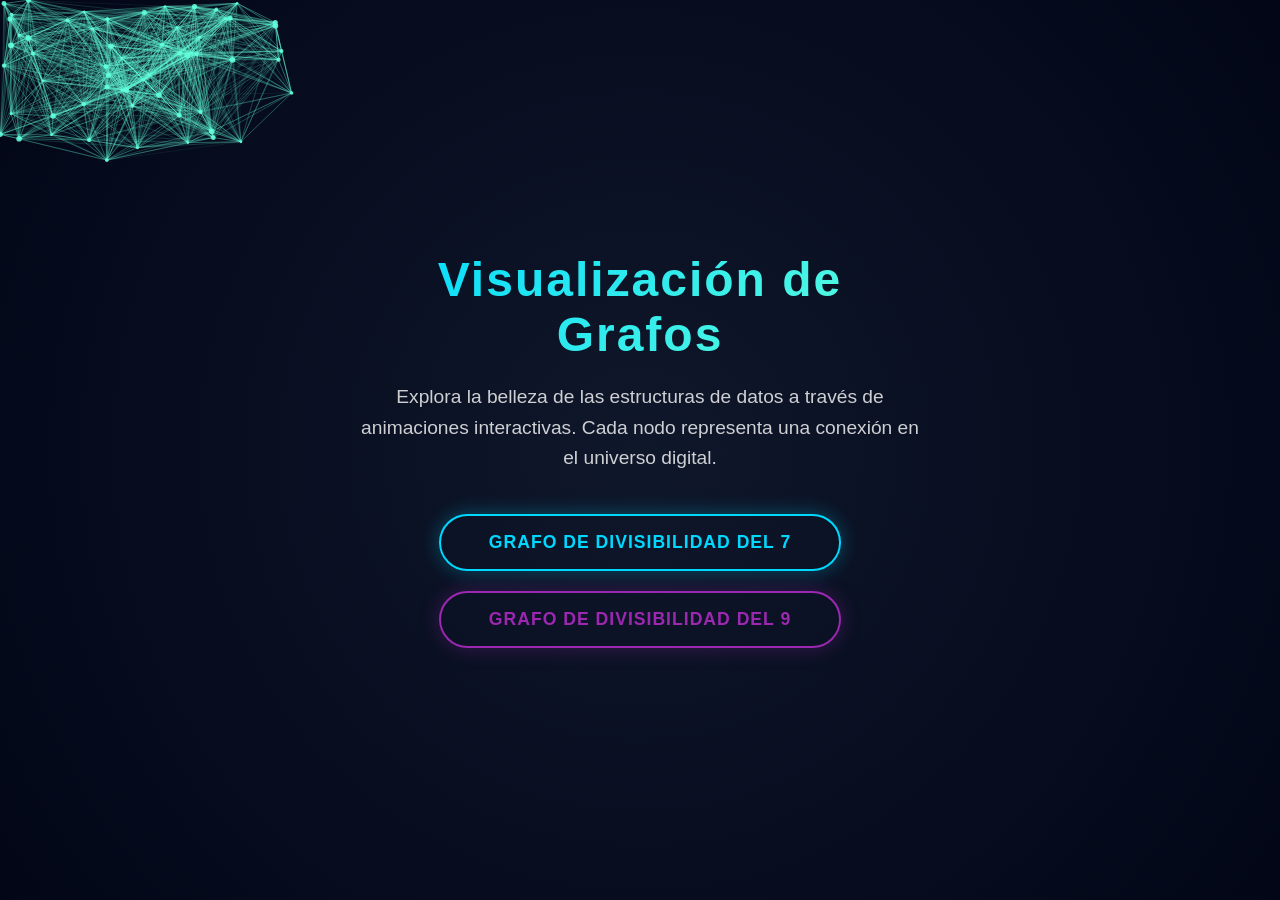
<file: index.html>
<!DOCTYPE html>
<html lang="es">
<head>
    <meta charset="UTF-8">
    <meta name="viewport" content="width=device-width, initial-scale=1.0">
    <title>Animaciones Focus - Grafos</title>
    <link rel="stylesheet" href="assets/css/styles.css">
</head>
<body>
    <div class="home-container">
        <canvas id="bg-canvas" class="particles-bg"></canvas>
        
        <div class="home-content">
            <h1>Visualización de Grafos</h1>
            <p>Explora la belleza de las estructuras de datos a través de animaciones interactivas. Cada nodo representa una conexión en el universo digital.</p>
            <div class="button-group">
                <a href="pages/graph-1.html" class="btn">
                    <span>Grafo de Divisibilidad del 7</span>
                </a>
                <a href="pages/graph-2.html" class="btn btn-secondary">
                    <span>Grafo de Divisibilidad del 9</span>
                </a>
            </div>
        </div>
    </div>

    <script src="assets/js/graph.js"></script>
    <script>
        // Inicializar el grafo de fondo con menos partículas
        const bgGraph = new ParticleGraph('bg-canvas', 60);
    </script>
</body>
</html>
</file>
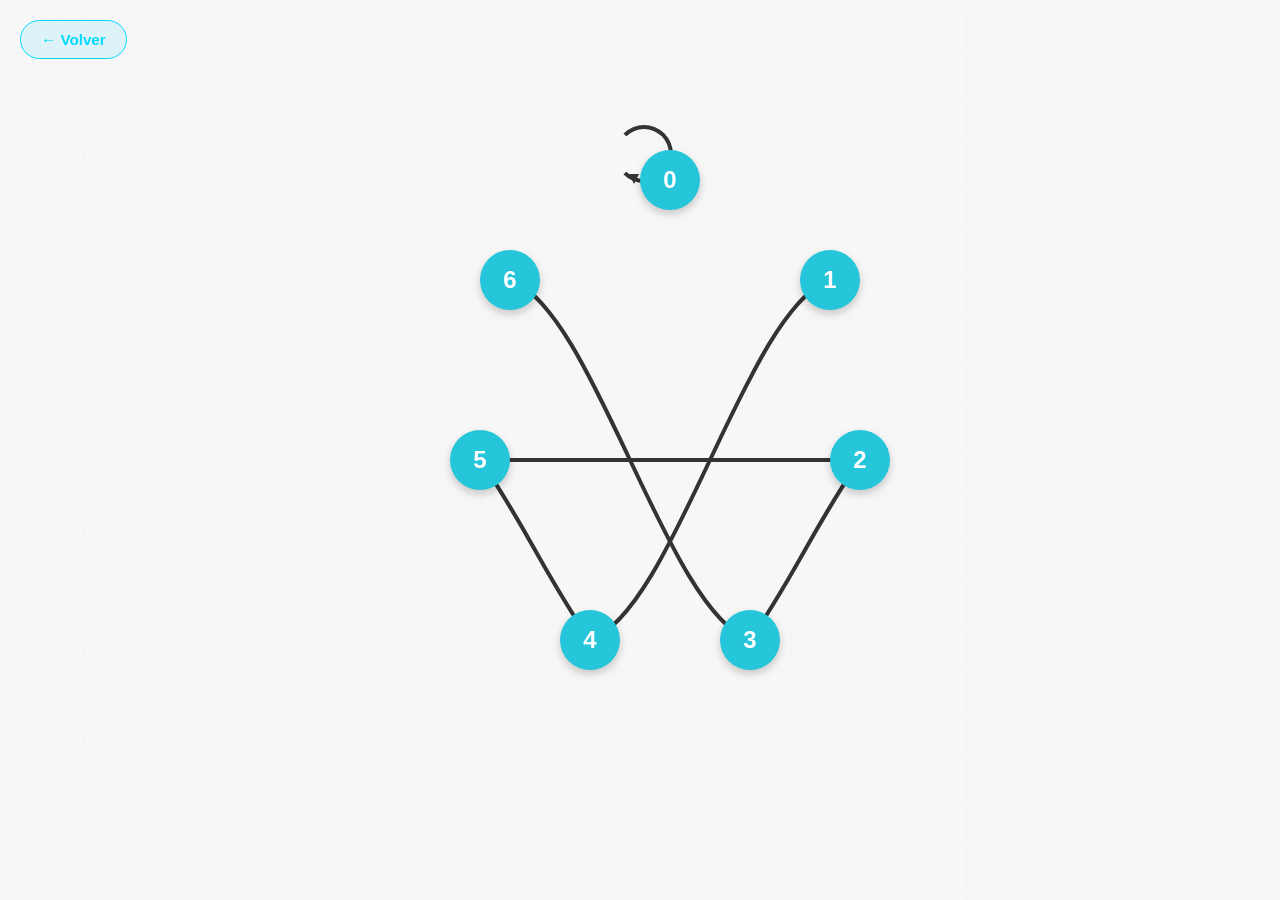
<file: pages/graph-1.html>
<!DOCTYPE html>
<html lang="es">
<head>
    <meta charset="UTF-8">
    <meta name="viewport" content="width=device-width, initial-scale=1.0">
    <title>Grafo de divisibilidad del 7</title>
    <link rel="stylesheet" href="graph-1.css">
</head>
<body>

<a href="../index.html" class="nav-btn">← Volver</a>

<div class="camera-view">
  <div class="dynamic-grid"></div>
  <div class="grid-overlay"></div>

  <div class="graph-container">
    <div class="edge-container"></div>

    <div id="node-0" class="node"><span class="node-label">0</span></div>
    <div id="node-1" class="node"><span class="node-label">1</span></div>
    <div id="node-2" class="node"><span class="node-label">2</span></div>
    <div id="node-3" class="node"><span class="node-label">3</span></div>
    <div id="node-4" class="node"><span class="node-label">4</span></div>
    <div id="node-5" class="node"><span class="node-label">5</span></div>
    <div id="node-6" class="node"><span class="node-label">6</span></div>
  </div>
</div>

<script src="../assets/js/graph.js"></script>
<script src="graph-1.js"></script>
</body>
</html>
</file>
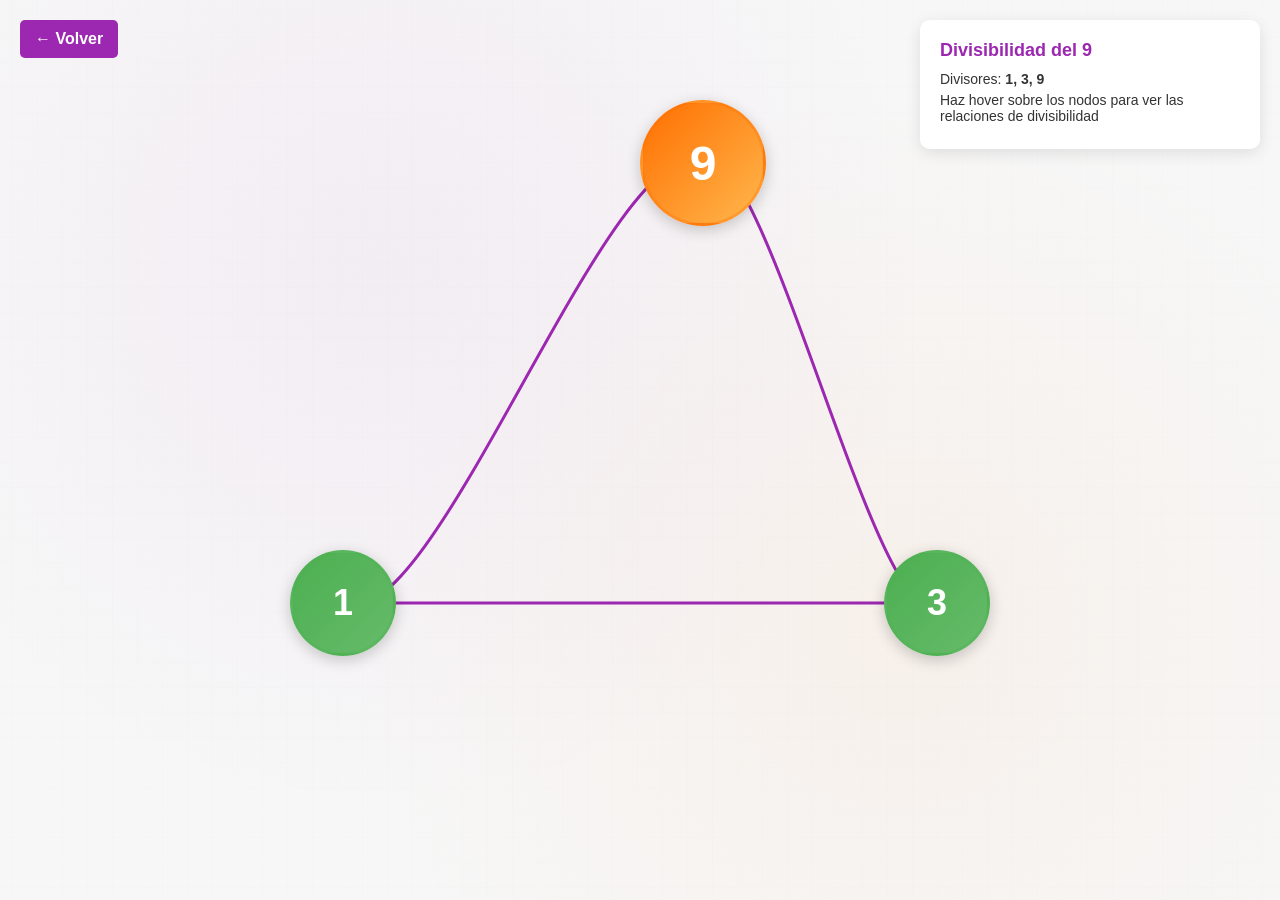
<file: pages/graph-2.html>
<!DOCTYPE html>
<html lang="es">
<head>
    <meta charset="UTF-8">
    <meta name="viewport" content="width=device-width, initial-scale=1.0">
    <title>Grafo de divisibilidad del 9</title>
    <link rel="stylesheet" href="graph-2.css">
</head>
<body>

<a href="../index.html" class="nav-btn">← Volver</a>

<div class="info-panel">
    <h2>Divisibilidad del 9</h2>
    <p>Divisores: <strong>1, 3, 9</strong></p>
    <p>Haz hover sobre los nodos para ver las relaciones de divisibilidad</p>
</div>

<div class="camera-view">
  <div class="dynamic-grid"></div>
  <div class="grid-overlay"></div>

  <div class="graph-container">
    <div class="edge-container"></div>

    <!-- Nodos del grafo de divisibilidad del 9 -->
    <div id="node-1" class="node node-divisor" data-value="1">
      <span class="node-label">1</span>
      <div class="node-info">Divisor universal</div>
    </div>
    
    <div id="node-3" class="node node-divisor" data-value="3">
      <span class="node-label">3</span>
      <div class="node-info">Divisor del 9</div>
    </div>
    
    <div id="node-9" class="node node-dividend" data-value="9">
      <span class="node-label">9</span>
      <div class="node-info">Número base</div>
    </div>

    <!-- Relaciones de divisibilidad -->
    <div class="relation-label" id="rel-1-3" style="opacity: 0;">1 | 3</div>
    <div class="relation-label" id="rel-1-9" style="opacity: 0;">1 | 9</div>
    <div class="relation-label" id="rel-3-9" style="opacity: 0;">3 | 9</div>
  </div>
</div>

<script src="https://cdnjs.cloudflare.com/ajax/libs/gsap/3.12.2/gsap.min.js"></script>
<script src="../assets/js/graph.js"></script>
<script src="graph-2.js"></script>
</body>
</html>
</file>
<file: assets/css/styles.css>
:root {
    --bg-color: #0a0a12;
    --node-color: #64ffda;
    --text-color: #ffffff;
    --accent-color: #00d9ff;
    --danger-color: #ff006e;
    --success-color: #00ff88;
}

* {
    margin: 0;
    padding: 0;
    box-sizing: border-box;
}

body {
    font-family: 'Segoe UI', Tahoma, Geneva, Verdana, sans-serif;
    background: linear-gradient(135deg, #0f172a 0%, #020617 100%);
    color: var(--text-color);
    min-height: 100vh;
}

/* Página de Inicio */
.home-container {
    display: flex;
    flex-direction: column;
    justify-content: center;
    align-items: center;
    min-height: 100vh;
    text-align: center;
    background: radial-gradient(circle at center, #0f172a, #020617);
    position: relative;
    overflow: hidden;
}

.home-content {
    z-index: 10;
    max-width: 600px;
    padding: 40px 20px;
    animation: fadeInUp 1s ease-out;
}

.home-content h1 {
    font-size: 3rem;
    font-weight: 700;
    letter-spacing: 2px;
    margin-bottom: 20px;
    background: linear-gradient(135deg, var(--accent-color), var(--node-color));
    -webkit-background-clip: text;
    -webkit-text-fill-color: transparent;
    background-clip: text;
}

.home-content p {
    font-size: 1.2rem;
    font-weight: 300;
    margin-bottom: 40px;
    color: rgba(255, 255, 255, 0.8);
    line-height: 1.6;
}

/* Botón Bonito */
.btn {
    display: inline-block;
    padding: 16px 48px;
    font-size: 1.1rem;
    font-weight: 600;
    text-decoration: none;
    border: 2px solid var(--accent-color);
    border-radius: 50px;
    background: transparent;
    color: var(--accent-color);
    cursor: pointer;
    transition: all 0.3s ease;
    position: relative;
    overflow: hidden;
    text-transform: uppercase;
    letter-spacing: 1px;
    box-shadow: 0 0 20px rgba(0, 217, 255, 0.3);
}

.btn::before {
    content: '';
    position: absolute;
    top: 50%;
    left: 50%;
    width: 0;
    height: 0;
    border-radius: 50%;
    background: rgba(0, 217, 255, 0.2);
    transform: translate(-50%, -50%);
    transition: width 0.6s, height 0.6s;
}

.btn:hover {
    background: var(--accent-color);
    color: #0f172a;
    box-shadow: 0 0 40px rgba(0, 217, 255, 0.6);
    transform: translateY(-3px);
}

.btn:hover::before {
    width: 300px;
    height: 300px;
}

.btn span {
    position: relative;
    z-index: 1;
}

.button-group {
    display: flex;
    gap: 20px;
    justify-content: center;
    flex-wrap: wrap;
}

.btn-secondary {
    border-color: #9c27b0;
    color: #9c27b0;
    box-shadow: 0 0 20px rgba(156, 39, 176, 0.3);
}

.btn-secondary::before {
    background: rgba(156, 39, 176, 0.2);
}

.btn-secondary:hover {
    background: #9c27b0;
    box-shadow: 0 0 40px rgba(156, 39, 176, 0.6);
}

/* Fondo animado de partículas */
.particles-bg {
    position: absolute;
    top: 0;
    left: 0;
    width: 100%;
    height: 100%;
    z-index: 1;
}

canvas {
    display: block;
    background: transparent;
}

/* Animaciones */
@keyframes fadeInUp {
    from {
        opacity: 0;
        transform: translateY(30px);
    }
    to {
        opacity: 1;
        transform: translateY(0);
    }
}

@keyframes fadeIn {
    from {
        opacity: 0;
        transform: translateY(15px);
    }
    to {
        opacity: 1;
        transform: translateY(0);
    }
}

/* Página de Grafo */
.grafo-container {
    width: 100%;
    height: 100vh;
    margin: 0;
    overflow: hidden;
    background: radial-gradient(circle at center, #0f172a, #020617);
}

.overlay {
    position: absolute;
    bottom: 10%;
    left: 50%;
    transform: translateX(-50%);
    text-align: center;
    width: 80%;
    pointer-events: none;
    z-index: 10;
}

.overlay h1 {
    color: var(--text-color);
    font-size: 1.6rem;
    font-weight: 300;
    letter-spacing: 1.5px;
    opacity: 0;
    animation: fadeIn 1.5s ease-out forwards;
}

.highlight {
    color: var(--node-color);
    font-weight: 600;
}

/* Botón de navegación */
.nav-btn {
    position: absolute;
    top: 20px;
    left: 20px;
    padding: 10px 20px;
    background: rgba(0, 217, 255, 0.1);
    border: 1px solid var(--accent-color);
    color: var(--accent-color);
    border-radius: 25px;
    cursor: pointer;
    text-decoration: none;
    font-weight: 600;
    transition: all 0.3s ease;
    z-index: 100;
    font-size: 0.95rem;
}

.nav-btn:hover {
    background: var(--accent-color);
    color: #0f172a;
    box-shadow: 0 0 20px rgba(0, 217, 255, 0.5);
}

@media (max-width: 768px) {
    .home-content h1 {
        font-size: 2rem;
    }

    .home-content p {
        font-size: 1rem;
    }

    .btn {
        padding: 12px 36px;
        font-size: 0.95rem;
    }

    .overlay h1 {
        font-size: 1.2rem;
    }
}
</file>
<file: pages/graph-1.css>
:root {
  --primary-color: #26c6da;
  --text-color: #ffffff;
  --background-color: #f7f7f7;
  --grid-color: #e0e0e0;
  --arrow-color: #333333;
  --dot-color: #888888; /* Color de los puntos que recorren las líneas */
}

body {
  margin: 0;
  padding: 0;
  overflow: hidden;
  background-color: var(--background-color);
  display: flex;
  justify-content: center;
  align-items: center;
  height: 100vh;
}

/* El Contenedor de la Cámara */
.camera-view {
  position: relative;
  width: 100vw;
  height: 100vh;
  overflow: hidden;
  perspective: 1500px; /* Crea profundidad para efectos de paralaje si se desea */
}

/* Contenedor del Grafo Completo (para aplicar zoom y paneo global) */
.graph-container {
  position: absolute;
  top: 50%;
  left: 50%;
  transform: translate(-50%, -50%) scale(1);
  animation: camera-movement 20s infinite ease-in-out;
  width: 800px;
  height: 800px;
}

/* Animación de la Cámara (Zoom y Paneo) */
@keyframes camera-movement {
  0%, 100% {
    transform: translate(-50%, -50%) scale(1) rotate(0deg);
  }
  15% {
    transform: translate(-55%, -45%) scale(1.1) rotate(1deg); /* Ligero zoom in y giro */
  }
  30% {
    transform: translate(-45%, -55%) scale(0.9) rotate(-1deg); /* Ligero zoom out y giro */
  }
  50% {
    transform: translate(-50%, -50%) scale(1.2) rotate(0deg); /* Zoom profundo */
  }
  70% {
    transform: translate(-50%, -50%) scale(1.1) rotate(2deg); /* Un pequeño giro */
  }
  85% {
    transform: translate(-52%, -48%) scale(1.05) rotate(0.5deg); /* Reajuste */
  }
}

/* El Grid Dinámico y Vivo */
.dynamic-grid {
  position: absolute;
  width: 200%; /* Más grande para el paneo */
  height: 200%;
  top: -50%;
  left: -50%;
  background-image:
    linear-gradient(to right, var(--grid-color) 1px, transparent 1px),
    linear-gradient(to bottom, var(--grid-color) 1px, transparent 1px);
  background-size: 50px 50px;
  opacity: 0.1;
  z-index: -2;
  transform: translateZ(-200px); /* Paralaje */
  animation: grid-pulse 15s infinite ease-in-out;
}

@keyframes grid-pulse {
  0%, 100% {
    opacity: 0.1;
    transform: translateZ(-200px) scale(1);
  }
  50% {
    opacity: 0.2;
    transform: translateZ(-190px) scale(1.02);
  }
}

/* Una segunda capa de grid para más profundidad */
.grid-overlay {
  position: absolute;
  width: 200%;
  height: 200%;
  top: -50%;
  left: -50%;
  background-image:
    radial-gradient(var(--grid-color) 1.5px, transparent 1px);
  background-size: 25px 25px;
  opacity: 0.05;
  z-index: -1;
  transform: translateZ(-100px); /* Paralaje intermedio */
  animation: grid-overlay-pulse 20s infinite linear;
}

@keyframes grid-overlay-pulse {
  0% { transform: translateZ(-100px) scale(1) rotate(0deg); }
  100% { transform: translateZ(-100px) scale(1.05) rotate(1deg); }
}


/* Estilo General de los Nodos */
.node {
  position: absolute;
  width: 60px;
  height: 60px;
  border-radius: 50%;
  background-color: var(--primary-color);
  display: flex;
  justify-content: center;
  align-items: center;
  box-shadow: 0 4px 8px rgba(0,0,0,0.2);
  z-index: 10;
  transform-origin: center;
  animation: node-float 6s infinite ease-in-out;
}

@keyframes node-float {
  0%, 100% { transform: translate(-50%, -50%) translateY(0); }
  50% { transform: translate(-50%, -50%) translateY(-10px); }
}

.node-label {
  color: var(--text-color);
  font-family: Arial, sans-serif;
  font-size: 24px;
  font-weight: bold;
}

/* Posicionamiento Exacto de los Nodos */
#node-0 { top: 100px; left: 400px; animation-delay: 0s; }
#node-1 { top: 200px; left: 560px; animation-delay: 0.8s; }
#node-2 { top: 380px; left: 590px; animation-delay: 1.6s; }
#node-3 { top: 560px; left: 480px; animation-delay: 2.4s; }
#node-4 { top: 560px; left: 320px; animation-delay: 3.2s; }
#node-5 { top: 380px; left: 210px; animation-delay: 4.0s; }
#node-6 { top: 200px; left: 240px; animation-delay: 4.8s; }

/* Contenedor de Líneas y Flechas (para que se queden detrás de los nodos) */
.edge-container {
  position: absolute;
  top: 0;
  left: 0;
  width: 100%;
  height: 100%;
  z-index: 5;
}

/* Estilo general de las líneas (bordes curvos) */
.edge {
  position: absolute;
  pointer-events: none;
  transform-origin: 0 0;
  overflow: visible; /* Asegura que las flechas y puntos sean visibles */
}

.edge svg {
  position: absolute;
  inset: 0;
  width: 100%;
  height: 100%;
}

.edge path {
  stroke: var(--arrow-color);
  stroke-width: 4;
  fill: none;
}

/* Puntos animados recorriendo las líneas */
.edge-dot {
  position: absolute;
  width: 6px;
  height: 6px;
  background-color: var(--dot-color);
  border-radius: 50%;
  offset-rotate: auto;
  opacity: 0;
  animation: travel-dot 3s infinite linear;
}

/* El Punto del Loop (Nodo 0) es especial */
.edge-dot.loop {
  animation: travel-dot-loop 2s infinite linear;
  width: 5px;
  height: 5px;
}

/* Definición de la animación para puntos normales */
@keyframes travel-dot {
  0% { offset-distance: 0%; opacity: 0; }
  5%, 95% { opacity: 1; }
  100% { offset-distance: 100%; opacity: 0; }
}

/* Definición para el punto del loop */
@keyframes travel-dot-loop {
  0% { offset-distance: 0%; opacity: 0; }
  5%, 95% { opacity: 1; }
  100% { offset-distance: 100%; opacity: 0; }
}

/* Estilo de la Flecha estática (para marcar la dirección) */
.arrowhead {
  position: absolute;
  width: 0;
  height: 0;
  border-left: 5px solid transparent;
  border-right: 5px solid transparent;
  border-bottom: 10px solid var(--arrow-color);
  transform-origin: center bottom;
  z-index: 6;
}

/* == Posicionamiento y Curvado de Líneas (coincidente con la imagen) == */

/* Loop del Nodo 0 */
#loop-0 {
  top: 75px; left: 375px;
  width: 50px; height: 50px;
  border: 4px solid var(--arrow-color);
  border-radius: 50%;
  border-left-color: transparent; /* Romper el círculo para simular la flecha */
}
#loop-0 .edge-dot {
  offset-path: path("M 25 0 C 40 0, 50 10, 50 25 C 50 40, 40 50, 25 50 C 10 50, 0 40, 0 25"); /* Trayectoria circular aproximada */
}
/* Cabeza de flecha del loop (con animación de parpadeo) */
#loop-0::after {
  content: '';
  position: absolute;
  top: 45px; left: 10px;
  width: 0; height: 0;
  border-left: 5px solid transparent;
  border-right: 5px solid transparent;
  border-top: 10px solid var(--arrow-color); /* Apuntando hacia abajo */
  animation: arrow-head-pulse 2s infinite alternate ease-in-out;
}

/* Cruces Principales */
/* Nodo 6 -> 3 */
#edge-6-3 .edge-dot {
  offset-path: path("M 0 0 C 100 50, 150 200, 210 330");
}

/* Nodo 1 -> 4 */
#edge-1-4 .edge-dot {
  offset-path: path("M 0 0 C -100 50, -150 200, -210 330");
}

/* Nodo 5 -> 2 */
#edge-5-2 .edge-dot {
  offset-path: path("M 0 0 C 100 100, 250 100, 350 0");
}

/* Nodo 5 -> 4 */
#edge-5-4 .edge-dot {
  offset-path: path("M 0 0 C -20 100, 50 150, 80 150");
}

/* Nodo 2 -> 3 */
#edge-2-3 .edge-dot {
  offset-path: path("M 0 0 C -20 100, 50 150, 80 150");
}

/* Animación de la cabeza de flecha para que no sea estática */
@keyframes arrow-head-pulse {
  0%, 100% { opacity: 0.6; }
  50% { opacity: 1; }
}
.arrowhead {
  animation: arrow-head-pulse 1.5s infinite alternate ease-in-out;
}

/* Delays de animación para los puntos */
#dot-6-3 { animation-delay: 0s; }
#dot-1-4 { animation-delay: 1.5s; }
#dot-5-2 { animation-delay: 3s; }
#dot-5-4 { animation-delay: 4.5s; }
#dot-2-3 { animation-delay: 6s; }
#dot-loop-0 { animation-delay: 0.5s; }

/* Botón de navegación */
.nav-btn {
  position: absolute;
  top: 20px;
  left: 20px;
  padding: 10px 20px;
  background: rgba(0, 217, 255, 0.1);
  border: 1px solid #00d9ff;
  color: #00d9ff;
  border-radius: 25px;
  cursor: pointer;
  text-decoration: none;
  font-weight: 600;
  transition: all 0.3s ease;
  z-index: 100;
  font-size: 0.95rem;
  font-family: 'Segoe UI', sans-serif;
}

.nav-btn:hover {
  background: #00d9ff;
  color: #0f172a;
  box-shadow: 0 0 20px rgba(0, 217, 255, 0.5);
}
</file>
<file: pages/graph-2.css>
:root {
  --primary-color: #9c27b0;
  --secondary-color: #7b1fa2;
  --divisor-color: #4caf50;
  --dividend-color: #ff6f00;
  --text-color: #ffffff;
  --background-color: #f7f7f7;
  --grid-color: #e0e0e0;
  --arrow-color: #333333;
  --dot-color: #9c27b0;
}

body {
  margin: 0;
  padding: 0;
  overflow: hidden;
  background-color: var(--background-color);
  display: flex;
  justify-content: center;
  align-items: center;
  height: 100vh;
  font-family: 'Segoe UI', Tahoma, Geneva, Verdana, sans-serif;
}

.nav-btn {
  position: absolute;
  top: 20px;
  left: 20px;
  padding: 10px 15px;
  background-color: var(--primary-color);
  color: white;
  text-decoration: none;
  border-radius: 5px;
  font-weight: bold;
  z-index: 100;
  transition: background-color 0.3s;
}

.nav-btn:hover {
  background-color: var(--secondary-color);
}

.info-panel {
  position: absolute;
  top: 20px;
  right: 20px;
  background: rgba(255, 255, 255, 0.95);
  padding: 20px;
  border-radius: 10px;
  box-shadow: 0 4px 15px rgba(0, 0, 0, 0.1);
  max-width: 300px;
  font-size: 14px;
  z-index: 100;
  animation: slideIn 0.5s ease-out;
}

.info-panel h2 {
  margin: 0 0 10px 0;
  color: var(--primary-color);
  font-size: 18px;
}

.info-panel p {
  margin: 5px 0;
  color: #333;
}

@keyframes slideIn {
  from {
    opacity: 0;
    transform: translateX(20px);
  }
  to {
    opacity: 1;
    transform: translateX(0);
  }
}

/* El Contenedor de la Cámara */
.camera-view {
  position: relative;
  width: 100vw;
  height: 100vh;
  overflow: hidden;
  perspective: 1500px;
}

/* Contenedor del Grafo */
.graph-container {
  position: absolute;
  top: 50%;
  left: 50%;
  transform: translate(-50%, -50%) scale(1);
  animation: camera-movement 25s infinite ease-in-out;
  width: 1000px;
  height: 1000px;
}

/* Animación de la Cámara */
@keyframes camera-movement {
  0%, 100% {
    transform: translate(-50%, -50%) scale(1) rotate(0deg);
  }
  20% {
    transform: translate(-48%, -52%) scale(1.05) rotate(0.5deg);
  }
  40% {
    transform: translate(-52%, -48%) scale(0.95) rotate(-0.5deg);
  }
  60% {
    transform: translate(-50%, -50%) scale(1) rotate(0deg);
  }
  80% {
    transform: translate(-50%, -50%) scale(1.02) rotate(-0.3deg);
  }
}

/* Grid Dinámico */
.dynamic-grid {
  position: absolute;
  width: 100%;
  height: 100%;
  background-image: 
    linear-gradient(0deg, transparent 24%, rgba(224, 224, 224, 0.05) 25%, rgba(224, 224, 224, 0.05) 26%, transparent 27%, transparent 74%, rgba(224, 224, 224, 0.05) 75%, rgba(224, 224, 224, 0.05) 76%, transparent 77%, transparent),
    linear-gradient(90deg, transparent 24%, rgba(224, 224, 224, 0.05) 25%, rgba(224, 224, 224, 0.05) 26%, transparent 27%, transparent 74%, rgba(224, 224, 224, 0.05) 75%, rgba(224, 224, 224, 0.05) 76%, transparent 77%, transparent);
  background-size: 50px 50px;
  animation: grid-pulse 4s ease-in-out infinite;
}

@keyframes grid-pulse {
  0%, 100% { opacity: 0.3; }
  50% { opacity: 0.5; }
}

.grid-overlay {
  position: absolute;
  width: 100%;
  height: 100%;
  background: 
    radial-gradient(circle at 30% 30%, rgba(156, 39, 176, 0.05) 0%, transparent 50%),
    radial-gradient(circle at 70% 70%, rgba(255, 111, 0, 0.05) 0%, transparent 50%);
  pointer-events: none;
}

/* Edge Container */
.edge-container {
  position: absolute;
  width: 100%;
  height: 100%;
  top: 0;
  left: 0;
}

/* Nodos */
.node {
  position: absolute;
  display: flex;
  align-items: center;
  justify-content: center;
  border-radius: 50%;
  font-weight: bold;
  cursor: pointer;
  transition: all 0.3s ease;
  box-shadow: 0 4px 15px rgba(0, 0, 0, 0.2);
  opacity: 0;
  animation: nodeEnter 0.6s ease-out forwards;
}

@keyframes nodeEnter {
  from {
    opacity: 0;
    transform: scale(0.3) rotateZ(-30deg);
  }
  to {
    opacity: 1;
    transform: scale(1) rotateZ(0deg);
  }
}

.node:nth-child(1) { animation-delay: 0s; }
.node:nth-child(2) { animation-delay: 0.3s; }
.node:nth-child(3) { animation-delay: 0.6s; }

.node-divisor {
  width: 100px;
  height: 100px;
  background: linear-gradient(135deg, var(--divisor-color), #66bb6a);
  color: white;
  font-size: 36px;
  border: 3px solid rgba(76, 175, 80, 0.3);
}

.node-dividend {
  width: 120px;
  height: 120px;
  background: linear-gradient(135deg, var(--dividend-color), #ffb74d);
  color: white;
  font-size: 48px;
  border: 3px solid rgba(255, 111, 0, 0.3);
}

.node:hover {
  transform: scale(1.15);
  box-shadow: 0 8px 25px rgba(0, 0, 0, 0.4);
}

.node-divisor:hover {
  background: linear-gradient(135deg, #66bb6a, #4caf50);
  border-color: rgba(76, 175, 80, 0.8);
}

.node-dividend:hover {
  background: linear-gradient(135deg, #ffb74d, #ff6f00);
  border-color: rgba(255, 111, 0, 0.8);
}

.node-label {
  display: block;
  font-size: 1em;
}

.node-info {
  position: absolute;
  bottom: -35px;
  background: rgba(0, 0, 0, 0.8);
  color: white;
  padding: 5px 10px;
  border-radius: 5px;
  font-size: 12px;
  white-space: nowrap;
  opacity: 0;
  transition: opacity 0.3s;
  pointer-events: none;
}

.node:hover .node-info {
  opacity: 1;
}

/* Posiciones de nodos */
#node-1 {
  left: 150px;
  top: 600px;
}

#node-3 {
  right: 150px;
  top: 600px;
}

#node-9 {
  left: 50%;
  top: 150px;
  transform: translateX(-50%);
}

/* Edge Styles */
.edge {
  position: absolute;
  opacity: 0;
  animation: edgeAppear 0.6s ease-out forwards;
}

@keyframes edgeAppear {
  from {
    opacity: 0;
  }
  to {
    opacity: 1;
  }
}

.edge svg path {
  stroke: var(--primary-color);
  stroke-width: 3;
  fill: none;
  stroke-linecap: round;
  stroke-linejoin: round;
}

.edge-dot {
  position: absolute;
  width: 8px;
  height: 8px;
  background: var(--dot-color);
  border-radius: 50%;
  offset-path: path("M 0 0");
  offset-distance: 0%;
  offset-rotate: 0deg;
  animation: traverse-path 3s linear infinite;
  box-shadow: 0 0 10px var(--dot-color);
}

@keyframes traverse-path {
  0% {
    offset-distance: 0%;
  }
  100% {
    offset-distance: 100%;
  }
}

.edge-dot.loop {
  animation: traverse-path 2.5s linear infinite;
}

.arrowhead {
  position: absolute;
  width: 12px;
  height: 12px;
  background: var(--arrow-color);
  clip-path: polygon(50% 0%, 0% 100%, 100% 100%);
}

/* Relation Labels */
.relation-label {
  position: absolute;
  background: rgba(156, 39, 176, 0.9);
  color: white;
  padding: 5px 10px;
  border-radius: 5px;
  font-size: 12px;
  font-weight: bold;
  pointer-events: none;
  transition: opacity 0.3s;
}

#rel-1-3 {
  left: 300px;
  top: 650px;
}

#rel-1-9 {
  left: 50%;
  top: 350px;
  transform: translateX(-50%);
}

#rel-3-9 {
  right: 300px;
  top: 350px;
}

/* Responsive */
@media (max-width: 768px) {
  .info-panel {
    max-width: 280px;
    padding: 15px;
    font-size: 12px;
  }
  
  .node-divisor {
    width: 80px;
    height: 80px;
    font-size: 28px;
  }
  
  .node-dividend {
    width: 100px;
    height: 100px;
    font-size: 36px;
  }
}
</file>
